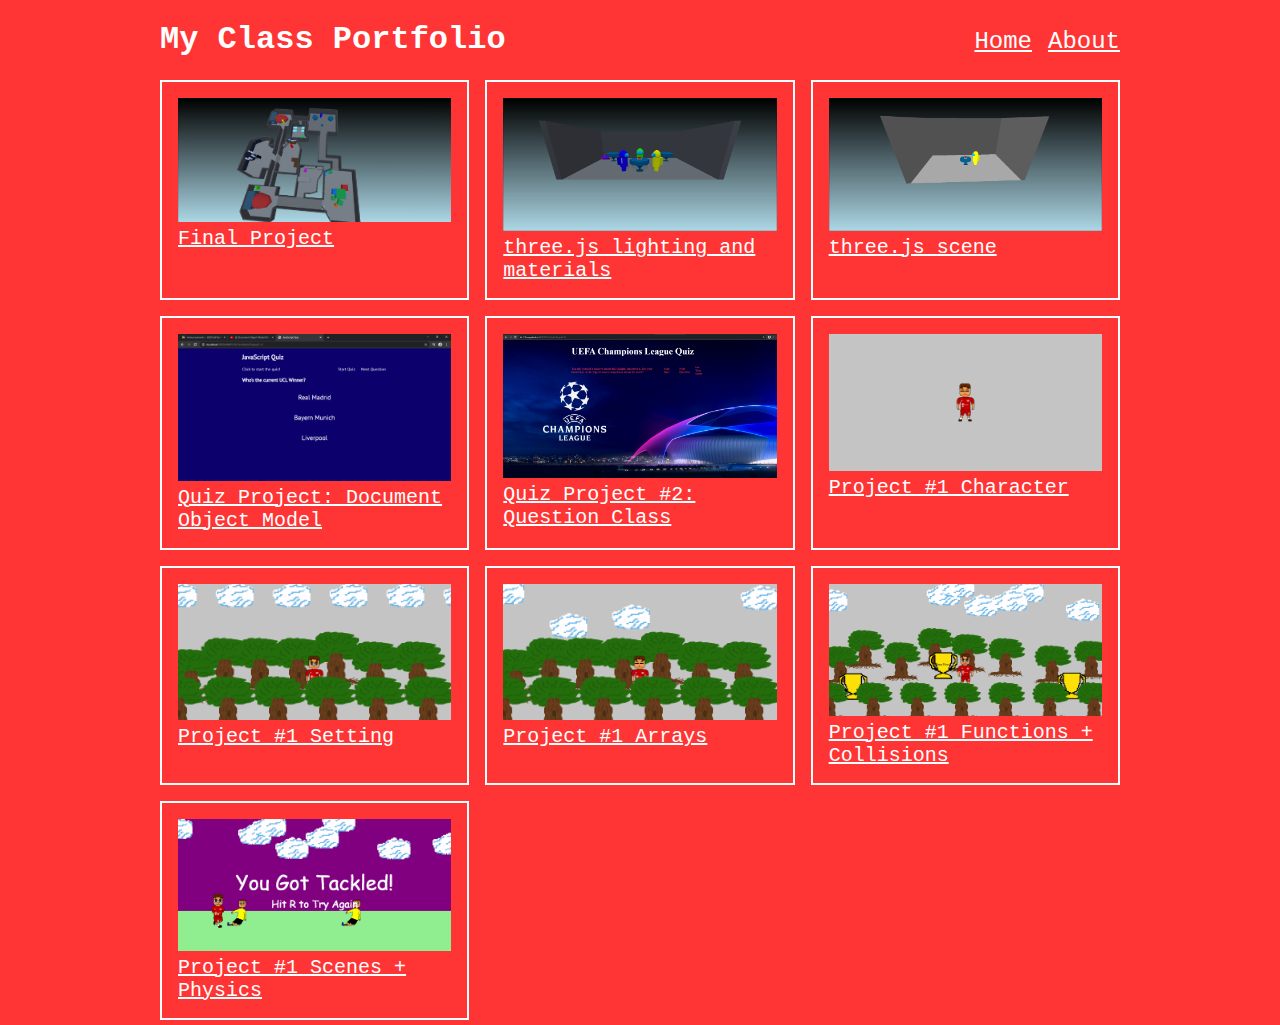
<file: index.html>
<!DOCTYPE html>
<html>
<head>
	<title>Harry's Portfolio</title>
	<meta charset="utf-8">
	<link href="style.css" rel="stylesheet" type="text/css">
</head>

<body>

	<div id="container">

		<div id="header">
			<h1>My Class Portfolio</h1>
			<ul> 
				<li><a href="index.html">Home</a></li>
				<li><a href="about.html">About</a></li>
		</div>

		<div id="portfolio">

			<div class="project">
				<img src="Final-project/thumbnail.png" alt="thumbnail">
				<a href="Final-project">Final Project</a>
			</div>

			<div class="project">
				<img src="Project3-2/thumbnail.png" alt="thumbnail">
				<a href="Project3-2">three.js lighting and materials</a>
			</div>

			<div class="project">
				<img src="Project3-1/thumbnail.png" alt="thumbnail">
				<a href="Project3-1">three.js scene</a>
			</div>

			<div class="project">
				<img src="Project2-1/thumbnail.png" alt="thumbnail">
				<a href="Project2-1">Quiz Project: Document Object Model</a>
			</div> 
			
			<div class="project">
				<img src="Project2-2/thumbnail.png" alt="thumbnail">
				<a href="Project2-2">Quiz Project #2: Question Class</a>
			</div>

			<div class="project">
				<img src="Project1/thumbnail.png" alt="thumbnail">
				<a href="Project1">Project #1 Character</a>
			</div> 
			
			<div class="project">
				<img src="Project1-2/thumbnail2.png" alt="thumbnail">
				<a href="Project1-2">Project #1 Setting</a>
			</div> 
			
			<div class="project">
				<img src="Project1-3/thumbnail3.png" alt="thumbnail">
				<a href="Project1-3">Project #1 Arrays</a>
			</div> 

			<div class="project">
				<img src="Project1-4/1-4.png" alt="thumbnail">
				<a href="Project1-4">Project #1 Functions + Collisions</a>
			</div>

			<div class="project">
				<img src="Project1-5/1-5.png" alt="thumbnail">
				<a href="Project1-5">Project #1 Scenes + Physics</a>

		
	</div>

</body>
</html>
</file>
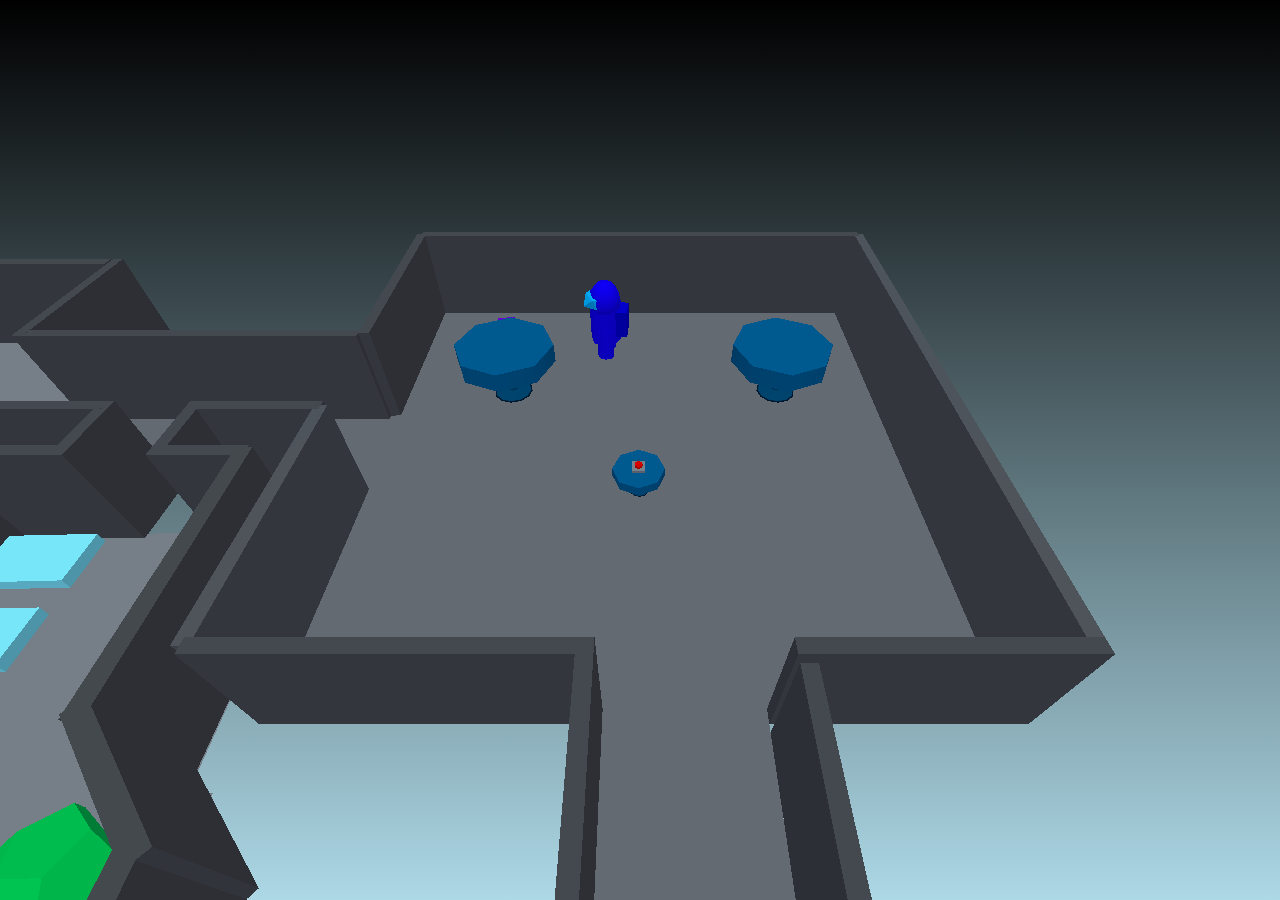
<file: Final-project/index.html>
<!DOCTYPE html>
<html>
	<head>
		<meta charset="utf-8">
		<title>My first three.js app</title>
		<style>
			body { margin: 0; }
			canvas { 
				display: block; 
				background: linear-gradient(black, lightblue);
			}
		</style>
	</head>
	<body>
		<script src="js/three.min.js"></script>
		<script src="js/OrbitControls.js"></script>
		<script src="scene.js"></script>
	</body>
</html>
</file>
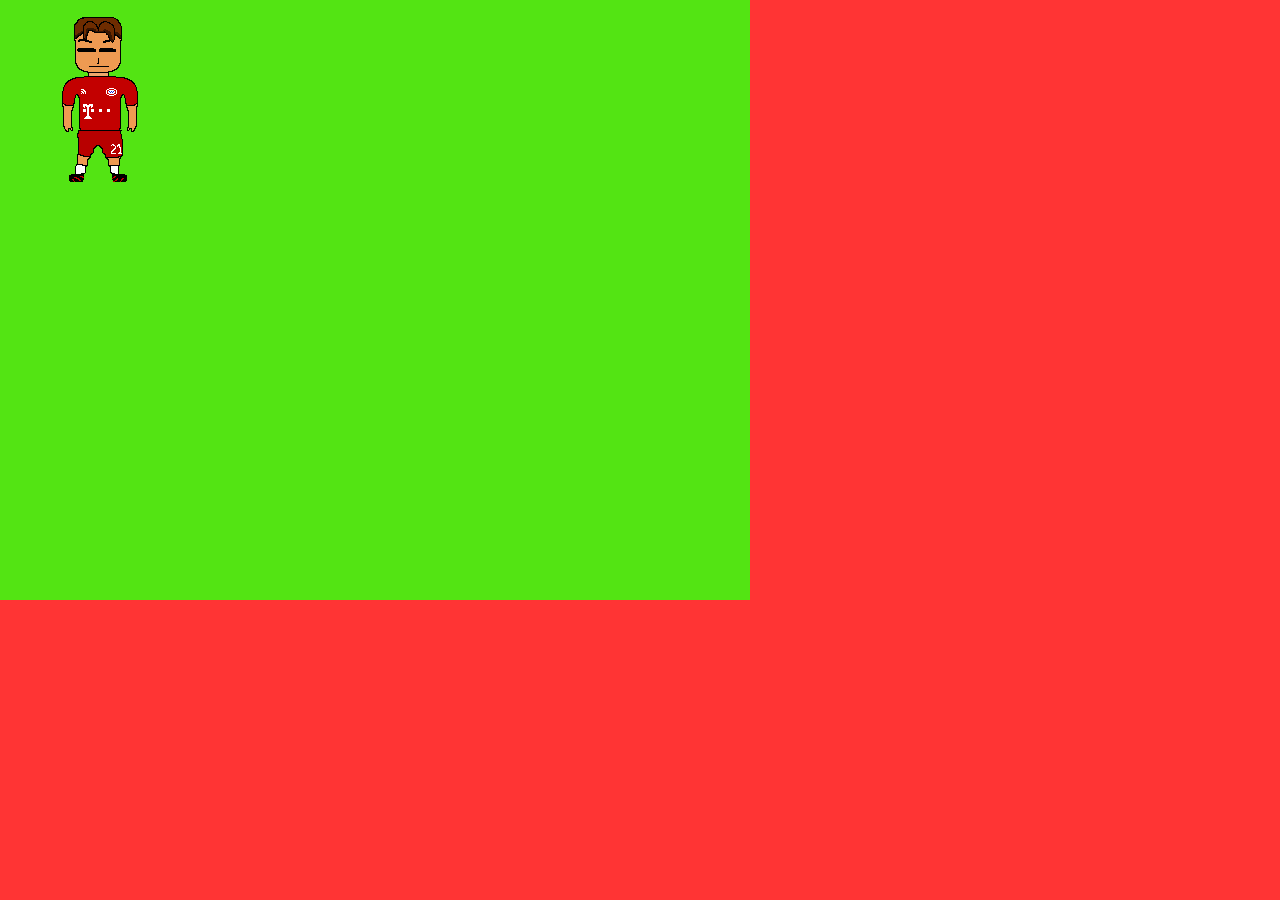
<file: piskel/index.html>
<!DOCTYPE html>
<html>
<head>
	<title>My Piskel Art</title>
	<link href="../style.css" rel="stylesheet" type="text/css">
	<meta charset="utf-8">
</head>

<body>
	<script src="../p5.min.js"></script>
	<script src="sketch.js"></script>
</body>
</html>
</file>
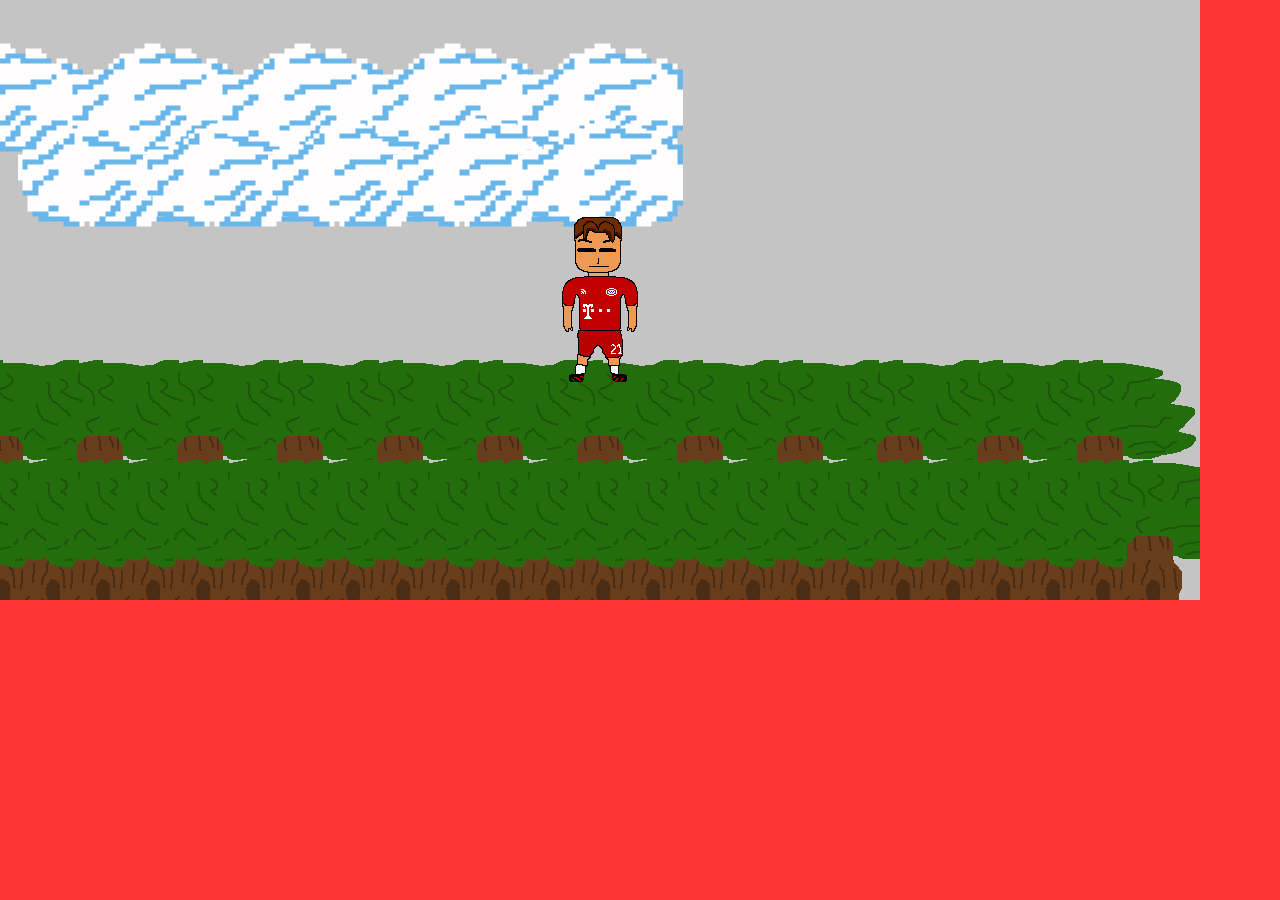
<file: Project1-2/index.html>
<!DOCTYPE html>
<html>
<head>
	<title>Project 1</title>
	<link href="../style.css" rel="stylesheet" type="text/css"> 
	<meta charset="utf-8">
</head>

<body>
	<script src="../p5.min.js" type="text/javascript"></script>
	<script src="sketch.js"></script>
</body>
</html>
</file>
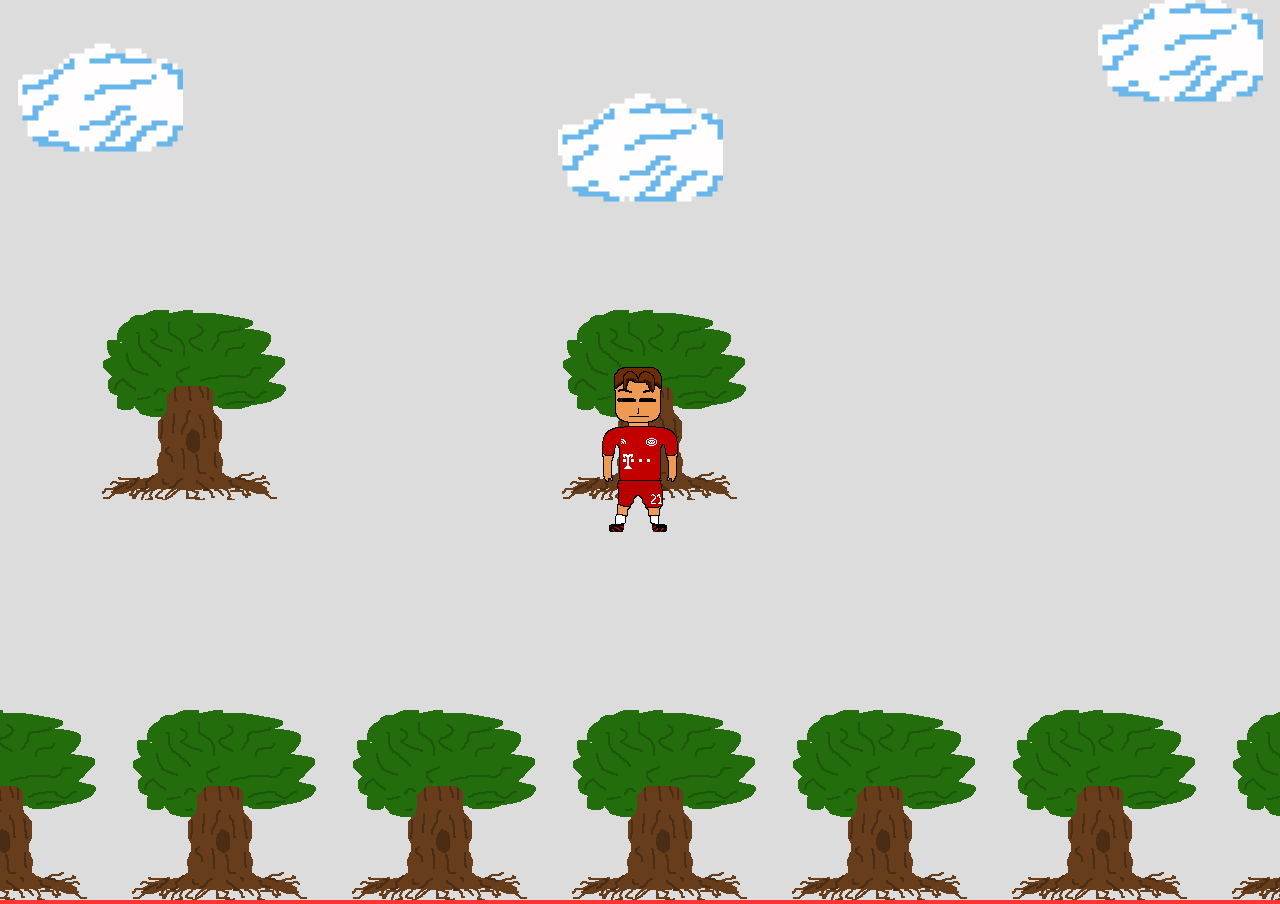
<file: Project1-6/index.html>
<!DOCTYPE html>
<html>
<head>
	<title>Project 1</title>
	<link href="../style.css" rel="stylesheet" type="text/css"> 
	<meta charset="utf-8">
</head>

<body>
	<script src="../p5.min.js" type="text/javascript"></script>
	<!-- Classes -->
	<script src="GameObject.js"></script>
	<script src="Cloud.js"></script>
	<script src="Player.js"></script>
	<script src="Portal.js"></script>
	<script src="MapScene.js"></script>

	<script src="sketch.js"></script>
</body>
</html>
</file>
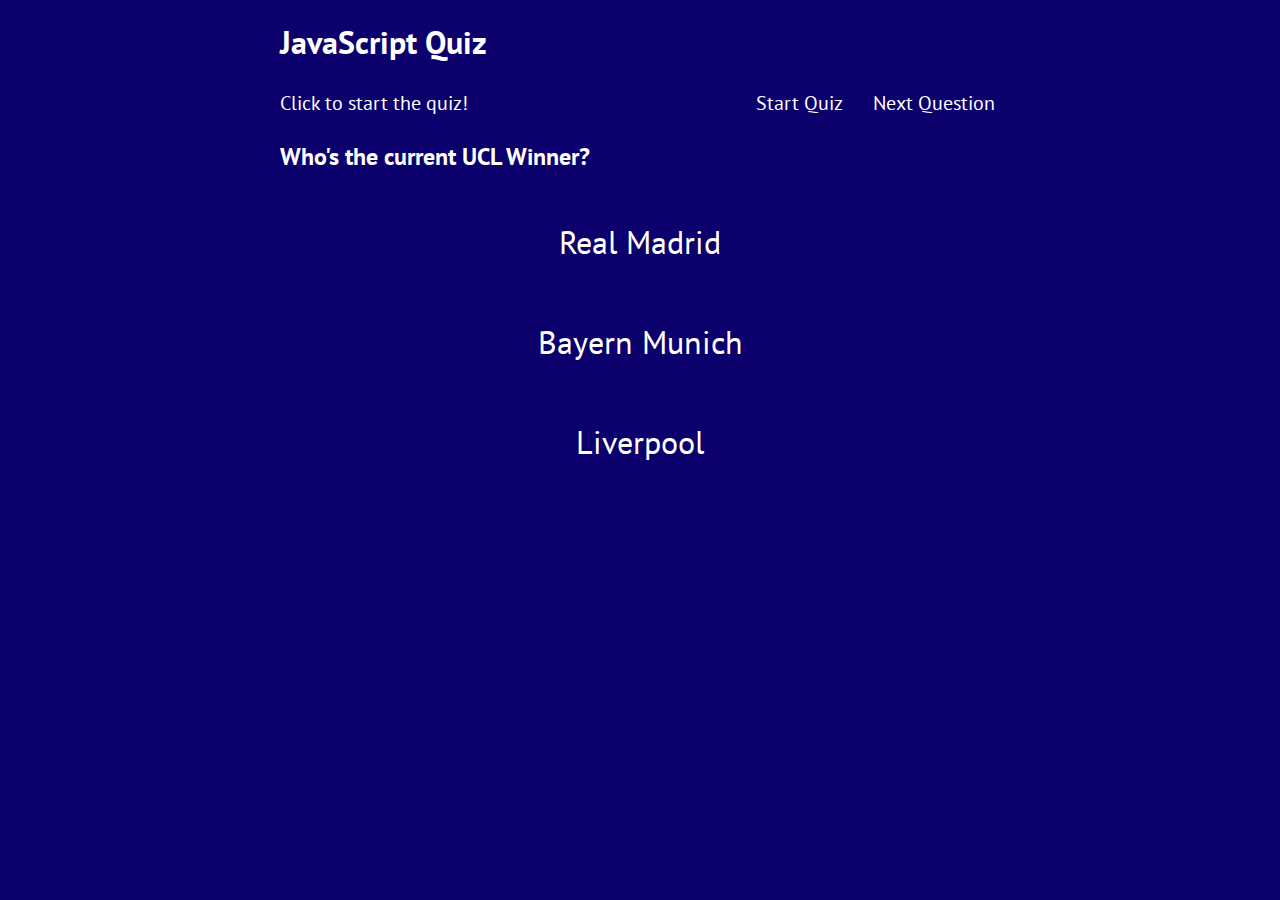
<file: Project2-1/index.html>
<!doctype html>
<html>
<head>
	<meta charset="utf-8">
	<link href="style.css" rel="stylesheet">
	<title>JavaScript Quiz</title>
</head>

<body>
	<div id="container">

		<div id="header">
			<h1>JavaScript Quiz</h1>
		</div>

		<div id="interface">
			<p id="message">Click to start the quiz!</p>
			<button id="start">Start Quiz</button>
			<button id="next">Next Question</button>
		</div>

		<div id="quiz"></div>

			<div class="question-container">
				<h2 class="question">Who's the current UCL Winner? </h2>
				<div class="answers">
					<div class="option">Real Madrid</div>
					<div class="option">Bayern Munich</div>
					<div class="option">Liverpool</div>
				</div>
			</div>

		<script src="app.js"></script>

	</div>
</body>
</html>
</file>
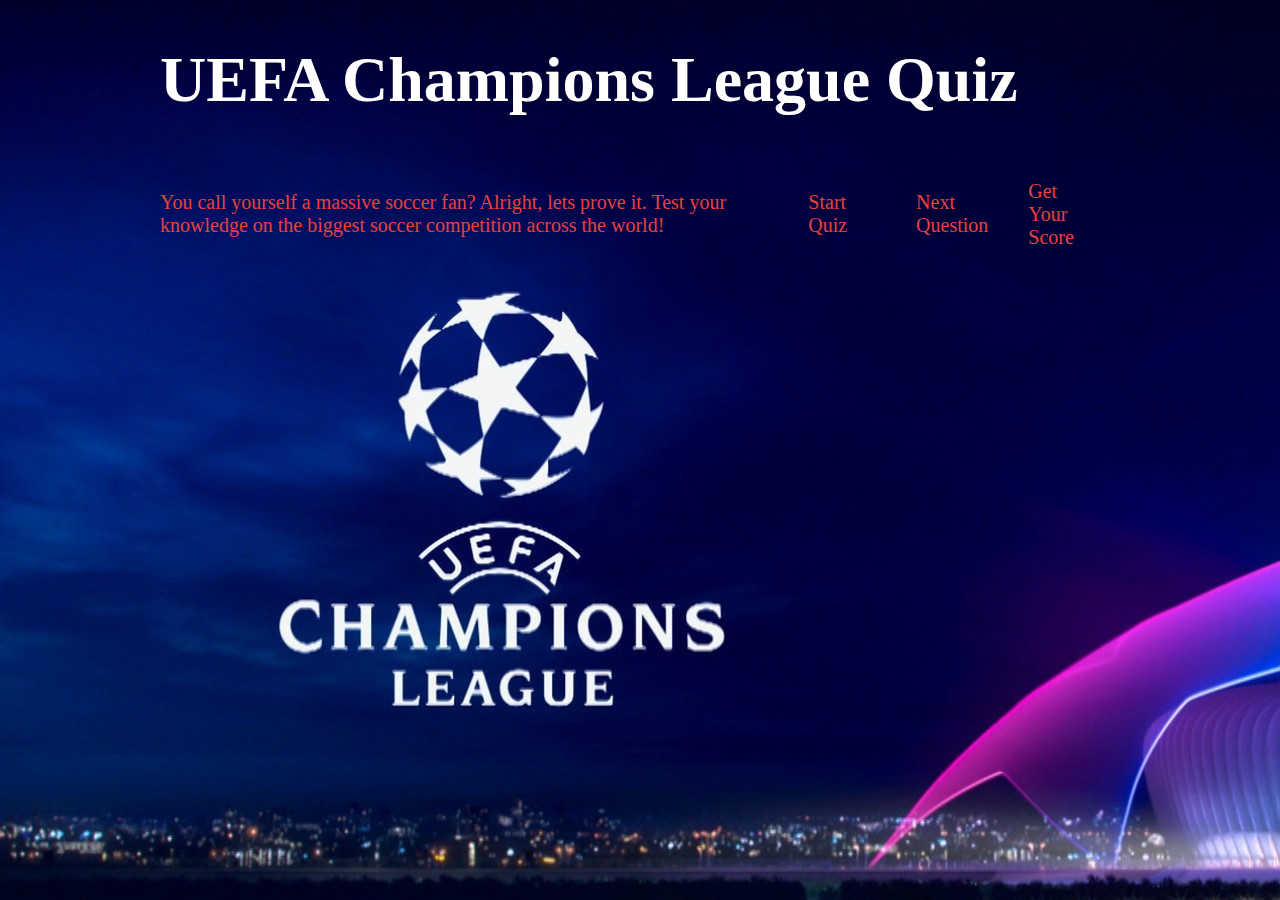
<file: Project2-2/index.html>
<!doctype html>
<html>
<head>
	<meta charset="utf-8">
	<link href="style.css" rel="stylesheet">
	<title>JavaScript Quiz</title>
</head>

<body>
	<div id="container">

		<div id="header">
			<h1>UEFA Champions League Quiz</h1>
		</div>

		<div id="interface">
			<p id="message">You call yourself a massive soccer fan? Alright, lets prove it. Test your knowledge on the biggest soccer competition across the world!</p>
			<button id="start">Start Quiz</button>
			<button id="next" class="disable">Next Question</button>
			<button id="end" class="disable">Get Your Score</button>
		</div>

		<div id="quiz"></div>

		<script src="Question.js"></script>
		<script src="app.js"></script>

	</div>
</body>
</html>
</file>
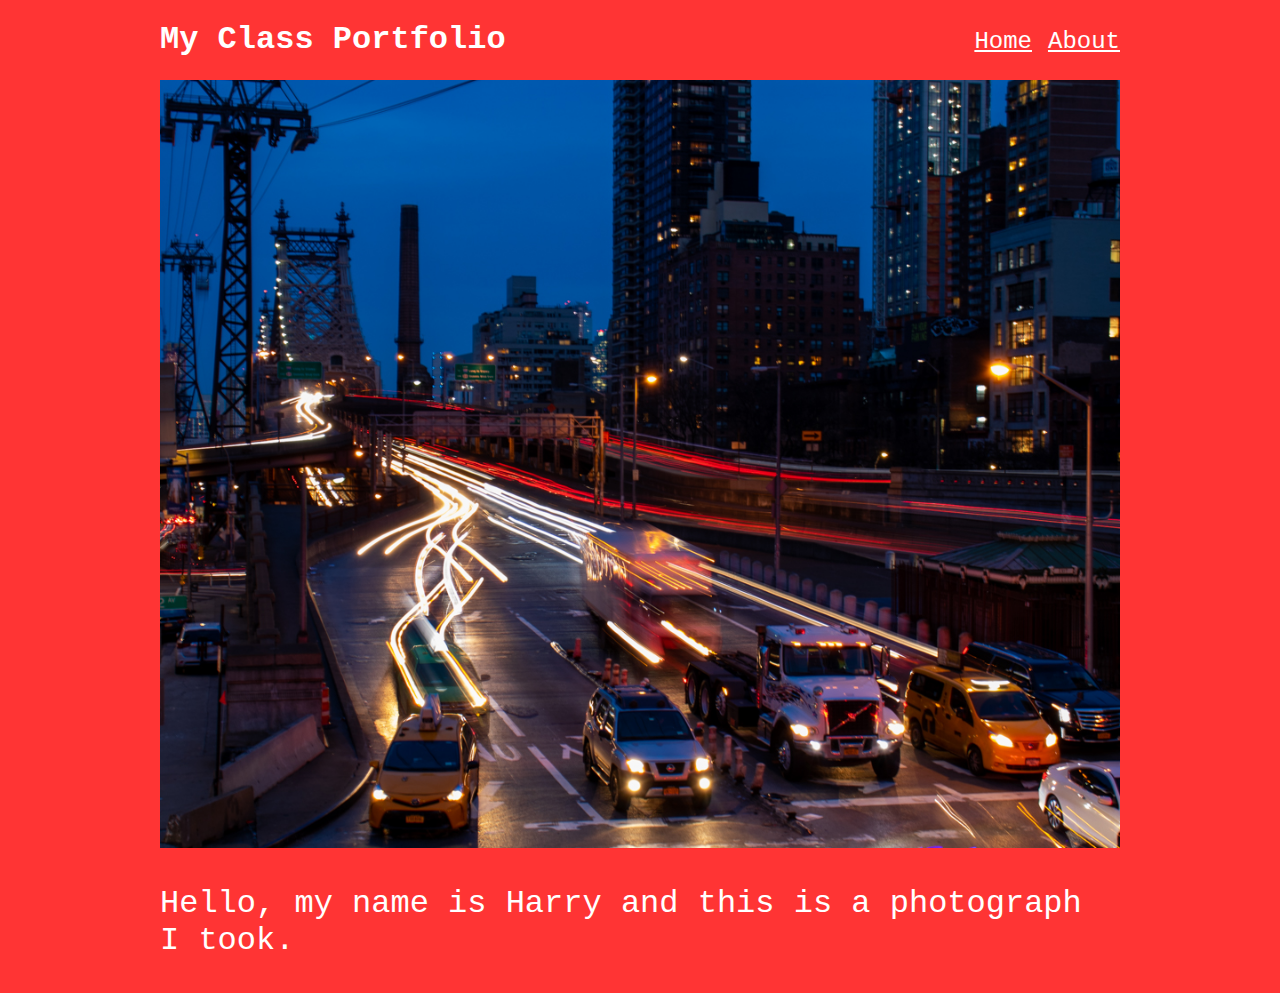
<file: about.html>
<!DOCTYPE html>
<html>
<head>
	<title>Harry's Portfolio</title>
	<meta charset="utf-8">
	<link href="style.css" rel="stylesheet" type="text/css">
	
</head>

<body>

	<div id="container">

		<div id="header">
			<h1>My Class Portfolio</h1>
			<ul> 
				<li><a href="index.html">Home</a></li>
				<li><a href="about.html">About</a></li>
		</div>

		<div id="about">
			<img src="portrait.jpg" alt="portrait">
			<p>Hello, my name is Harry and this is a photograph I took.</p>

		</div> 

		
	</div>

</body>
</html>
</file>
<file: style.css>
/* our comment goes in her*/

/* generic selector */

body {
	background-color: #FF3434;
	color: white; /* text color */
	font-family: Garamond, monospace;
	margin: 0;
	overflow: hidden;
}

ul {
margin: 0;
padding: 0;
}

li {
	list-style: none;
}

a {
	color: white;
	transition: color 200ms ease-in;
}

/* psuedo selector - user interacts */
a:hover {
	color: #FFFF00;
}

img { 
	width: 100%; 
}
/* id and class selector */
#container {
	min-width: 320px;
	max-width: 960px;
	margin: 0 auto;
}

#header {
	display: flex;
	justify-content: space-between;
	align-items: baseline;
}

/* nested selector */
#header ul {
	display: flex;	
}

#header li {
	margin-left: 1em;
}

#header a {
	font-size: 1.5em;
}

#portfolio {
	display: grid;
	grid-template-columns: 1fr 1fr 1fr;
	grid-gap: 1em;
}

.project {
	border: 2px solid white;
	padding: 1em;
	background-color: transparent;
	transition: background-color 200ms ease-in;
}

.project:hover {
	background-color: #000AA6;
}

.project a {
	font-size: 1.25em;
}

/* about */
#portrait {
	width: 200px;
	float: right;
}

#about p {
	font-size: 2em;
}
</file>
<file: Project2-1/style.css>
@import url('https://fonts.googleapis.com/css2?family=PT+Sans&family=Roboto+Mono&display=swap');

body {
	background-color: #0B006C;
	font-family: 'PT Sans', sans-serif;
	color: white;
}

button {
	all: inherit;
	font-size: 1.25em;
	border: 2px #FFF300;
	border-radius: 0.25em;
	padding: 0.25em;
	cursor: pointer;
}

button:hover {
	background: #FFF300;
	color: #0B006C;
}

button:active{
	border-color: white;
}

h1 {
	color: white;
}

p {
	font-size: 1.25em;
	margin: 0;
}

#container {
	max-width: 720px;
	margin: 0 auto;
}

#interface {
	display: flex;
	justify-content: space-between;
	align-items: center;
}

button#start {
	margin-left: auto;
	margin-right: 1em;
}

.option {
	font-size: 2em;

    border: 8px white;
    border-radius: 0.5em;
    background: #0B006C;
    color: white;
    
    flex-basis: 150px;
    height: 100px;
    
    display: flex;
    justify-content: center;
    align-items: center;

    cursor: pointer;

    transition: background-color 200ms ease-in;
}

.option:hover {
	background-color: #008074;
}
</file>
<file: Project2-2/style.css>
@import url('https://fonts.googleapis.com/css2?family=Anton&display=swap" rel="stylesheet');

body {
	background: url('championsleague.jpg');
	background-repeat: no-repeat;
	
	color: #E7413C;
}

button {
	all: inherit;
	font-size: 1.25em;
	border: 4px #FFF300;
	border-radius: 0.25em;
	padding: 1em;
	cursor: pointer;
}

button:hover {
	background: #E7413C;
	color: white;
}

button:active{
	border-color: white;
}

h1 {
	color: white;
	font-size: 4em;
}

p {
	font-size: 1.25em;
	margin: 0;
}

#container {
	max-width: 960px;
	margin: 0 auto;
}

#interface {
	display: flex;
	justify-content: space-between;
	align-items: center;
}

button#start {
	margin-left: auto;
	margin-right: 1em;
}

.answers {
	display: flex;
    justify-content: space-between;
    align-items: center;
}

.option {
	font-size: 2em;

    border: 8px white;
    border-radius: 0.5em;
    background: black;
    color: white;
    
    flex-basis: 300px;
    height: 100px;
    
    display: flex;
    justify-content: center;
    align-items: center;

    cursor: pointer;

    transition: background-color 200ms ease-in;
}

.option:hover {
	background-color: gray;
}

.option.correct-answer {
	border-color: green;
}

.option.wrong-answer {
	border-color: red;
}
</file>
